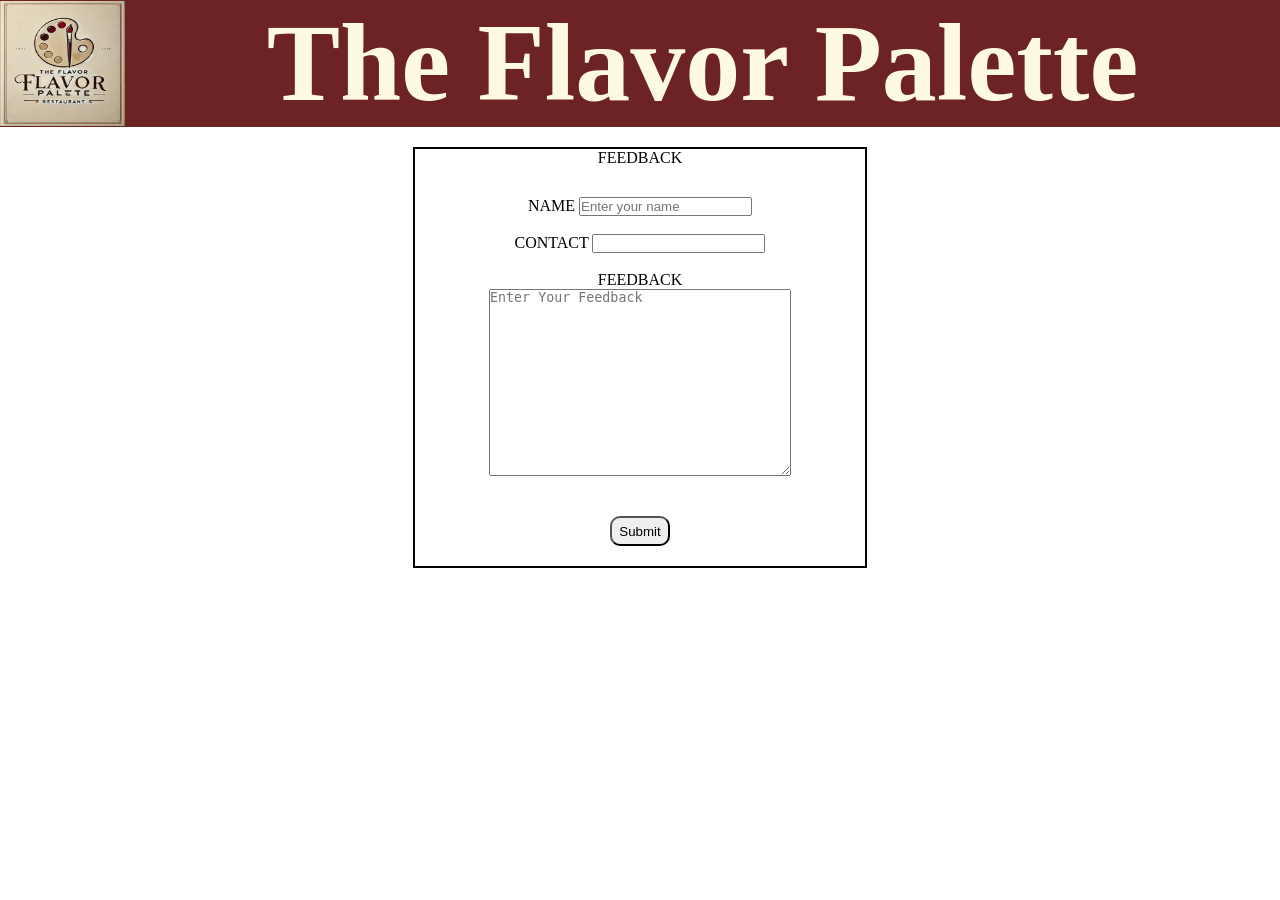
<file: FEEDBACK.html>
<!DOCTYPE html>
<html lang="en">
  <head>
    <meta charset="UTF-8" />
    <meta name="viewport" content="width=device-width, initial-scale=1.0" />
    <title>FEEDBACK</title>
    <link rel="stylesheet" href="feedback.css" />
  </head>
  <body>
    <div id="header-container">
      <img src="Restaurant.jpg" alt="image" width="125px" height="125px" />
      <header id="title">
        <b>The Flavor Palette</b>
      </header>
    </div>
    <div id="feedback">
      FEEDBACK
      <div class="feedback">
        <form>
          NAME <input type="text" placeholder="Enter your name" />
          <br />
          <br />
          CONTACT <input type="tel" />
          <br />
          <br />
          FEEDBACK
          <br />
          <textarea placeholder="Enter Your Feedback"></textarea>
          <br />
          <br />
          <br />
          <button>Submit</button>
        </form>
      </div>
    </div>
  </body>
</html>
</file>
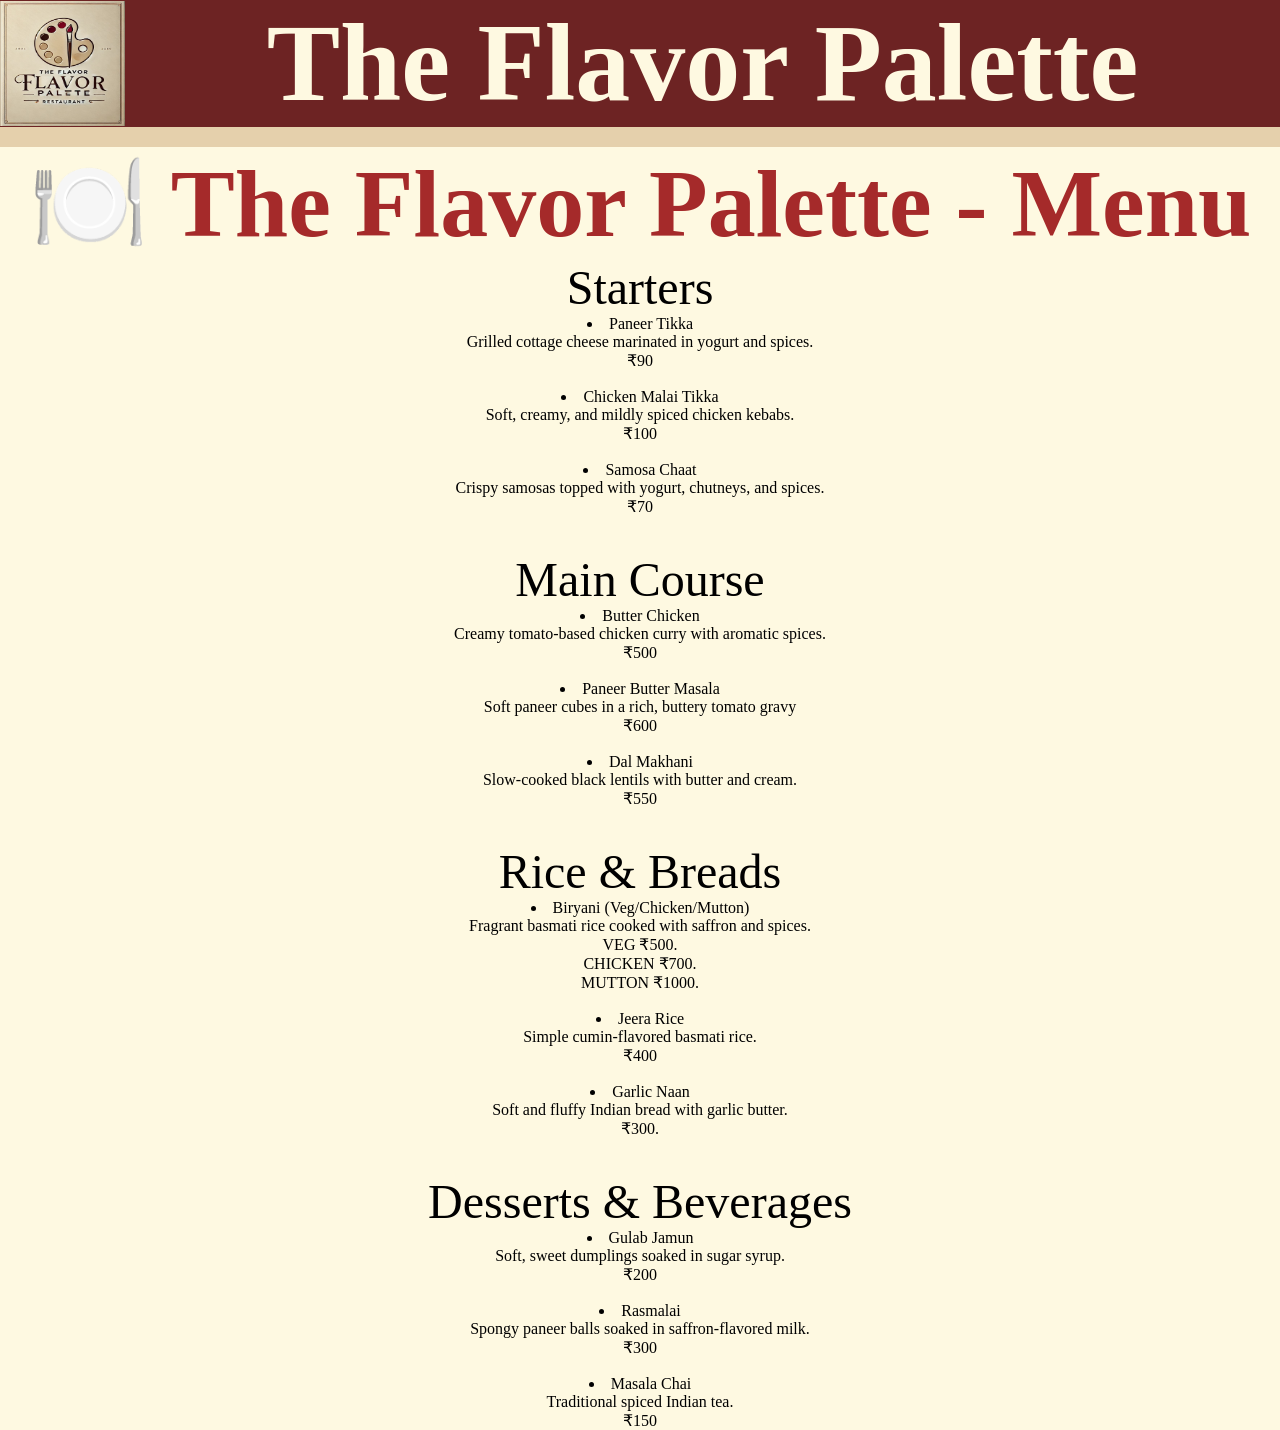
<file: menu.html>
<!DOCTYPE html>
<html lang="en">
  <head>
    <meta charset="UTF-8" />
    <meta name="viewport" content="width=device-width, initial-scale=1.0" />
    <title>The Flavor Palette - Menu</title>
    <link rel="stylesheet" href="menu.css" />
  </head>
  <body>
    <div id="header-container">
      <img src="Restaurant.jpg" alt="image" width="125px" height="125px" />
      <header id="title">
        <b>The Flavor Palette</b>
      </header>
    </div>
    <div id="menu">
      <b style="font-size: 600%; color: brown">🍽️ The Flavor Palette - Menu</b>
      <div
        class="Starters"
        style="text-align: center; border: none; font-size: 300%"
      >
        Starters
      </div>
      <div class="Starters">
        <menu>
          <li>
            Paneer Tikka<br />
            Grilled cottage cheese marinated in yogurt and spices.<br />
            ₹90
          </li>
        </menu>
      </div>
      <br />
      <div class="Starters">
        <menu>
          <li>
            Chicken Malai Tikka <br />Soft, creamy, and mildly spiced chicken
            kebabs.<br />
            ₹100
          </li>
        </menu>
      </div>
      <br />
      <div class="Starters">
        <menu>
          <li>
            Samosa Chaat<br />
            Crispy samosas topped with yogurt, chutneys, and spices.<br />
            ₹70
          </li>
        </menu>
      </div>
      <br />
      <br />
      <div
        class="MainCourse"
        style="text-align: center; border: none; font-size: 300%"
      >
        Main Course
      </div>

      <div class="MainCourse">
        <menu>
          <li>
            Butter Chicken<br />
            Creamy tomato-based chicken curry with aromatic spices.
            <br />₹500
          </li>
        </menu>
      </div>
      <br />
      <div class="MainCourse">
        <menu>
          <li>
            Paneer Butter Masala<br />
            Soft paneer cubes in a rich, buttery tomato gravy<br />
            ₹600
          </li>
        </menu>
      </div>
      <br />
      <div class="MainCourse">
        <menu>
          <li>
            Dal Makhani<br />
            Slow-cooked black lentils with butter and cream.
            <br />₹550
          </li>
        </menu>
      </div>
      <br />
      <br />
      <div
        class="RiceBreads"
        style="text-align: center; border: none; font-size: 300%"
      >
        Rice & Breads
      </div>
      <div class="RiceBreads">
        <menu>
          <li>
            Biryani (Veg/Chicken/Mutton)<br />
            Fragrant basmati rice cooked with saffron and spices.
            <br />VEG ₹500. <br />CHICKEN ₹700. <br />MUTTON ₹1000.
          </li>
        </menu>
      </div>
      <br />
      <div class="RiceBreads">
        <menu>
          <li>
            Jeera Rice
            <br />Simple cumin-flavored basmati rice. <br />₹400
          </li>
        </menu>
      </div>
      <br />
      <div class="RiceBreads">
        <menu>
          <li>
            Garlic Naan<br />
            Soft and fluffy Indian bread with garlic butter.<br />
            ₹300.
          </li>
        </menu>
      </div>
      <br />
      <br />
      <div
        class="DessertsBeverages"
        style="text-align: center; border: none; font-size: 300%"
      >
        Desserts & Beverages
      </div>
      <div class="DessertsBeverages">
        <menu>
          <li>
            Gulab Jamun<br />
            Soft, sweet dumplings soaked in sugar syrup.<br />
            ₹200
          </li>
        </menu>
      </div>
      <br />
      <div class="DessertsBeverages">
        <menu>
          <li>
            Rasmalai<br />
            Spongy paneer balls soaked in saffron-flavored milk.<br />
            ₹300
          </li>
        </menu>
      </div>
      <br />
      <div class="DessertsBeverages">
        <menu>
          <li>
            Masala Chai<br />
            Traditional spiced Indian tea.<br />
            ₹150
          </li>
        </menu>
      </div>
    </div>
  </body>
</html>
</file>
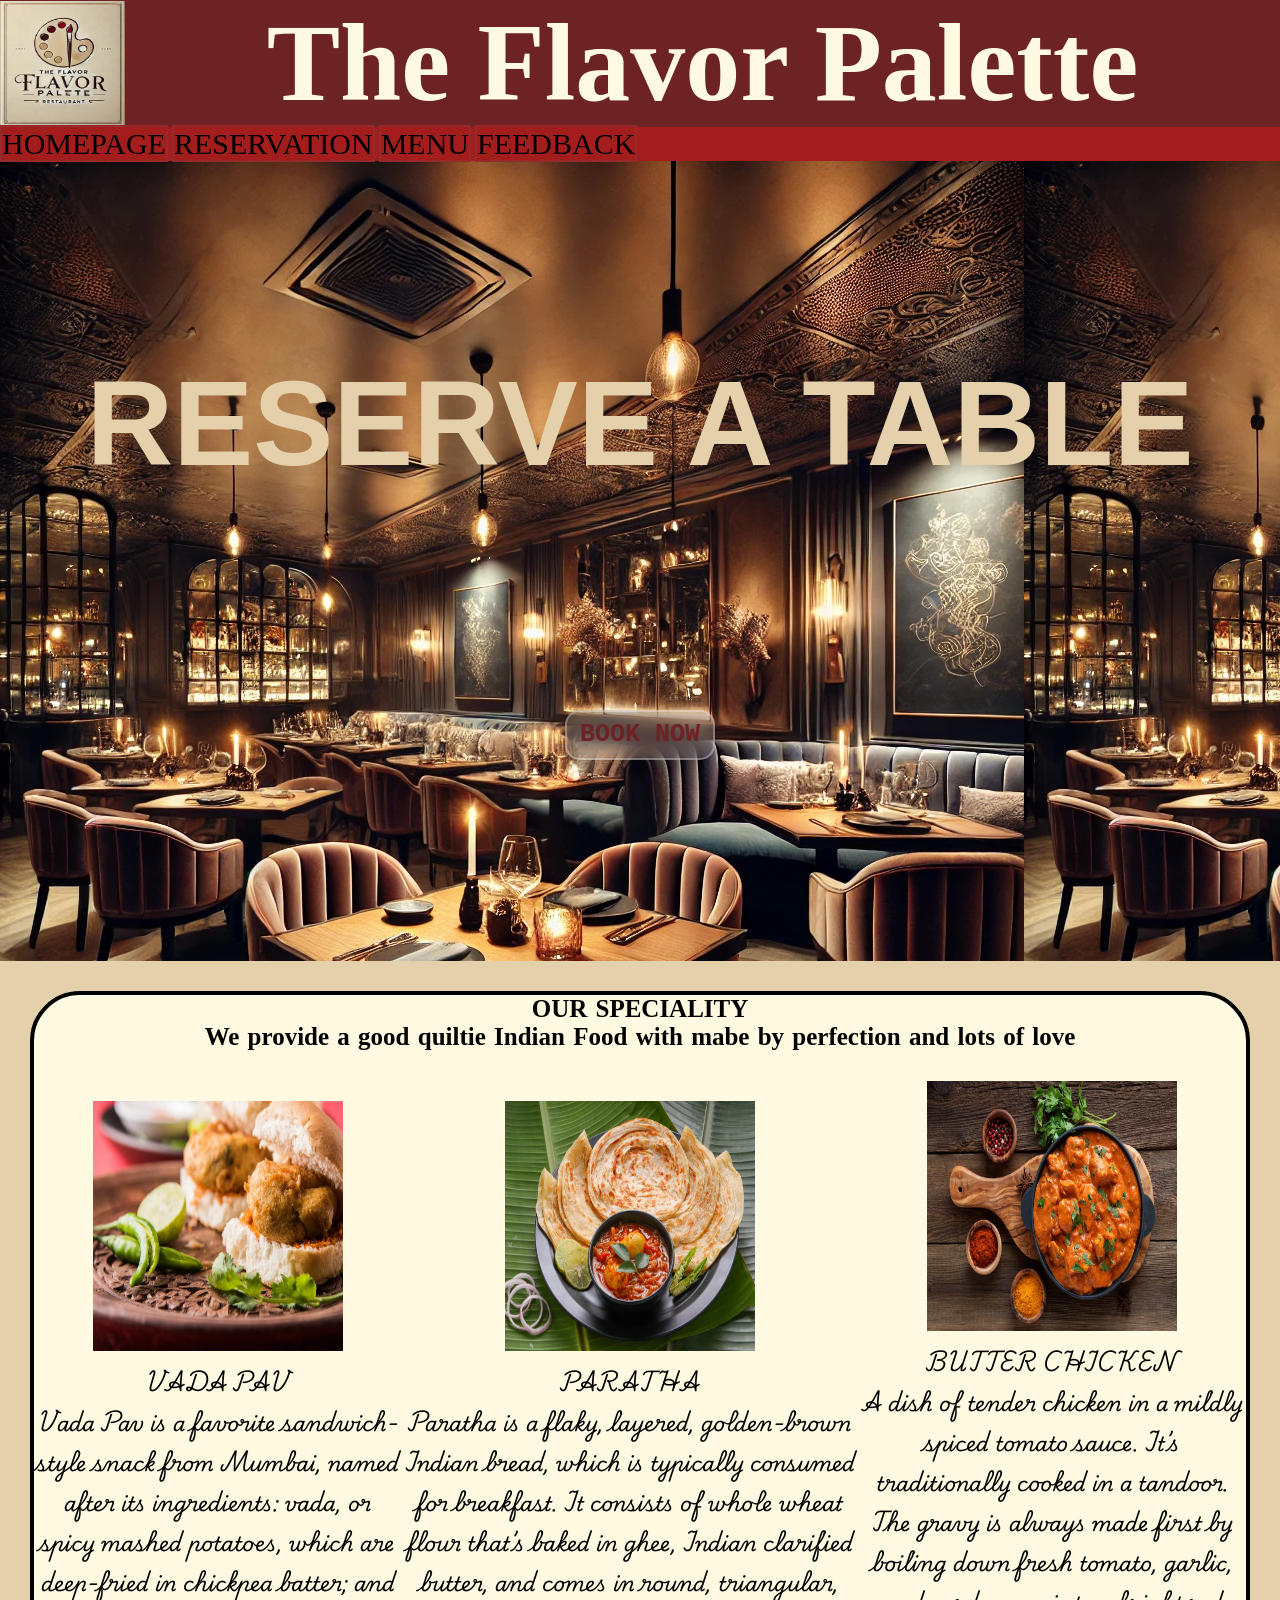
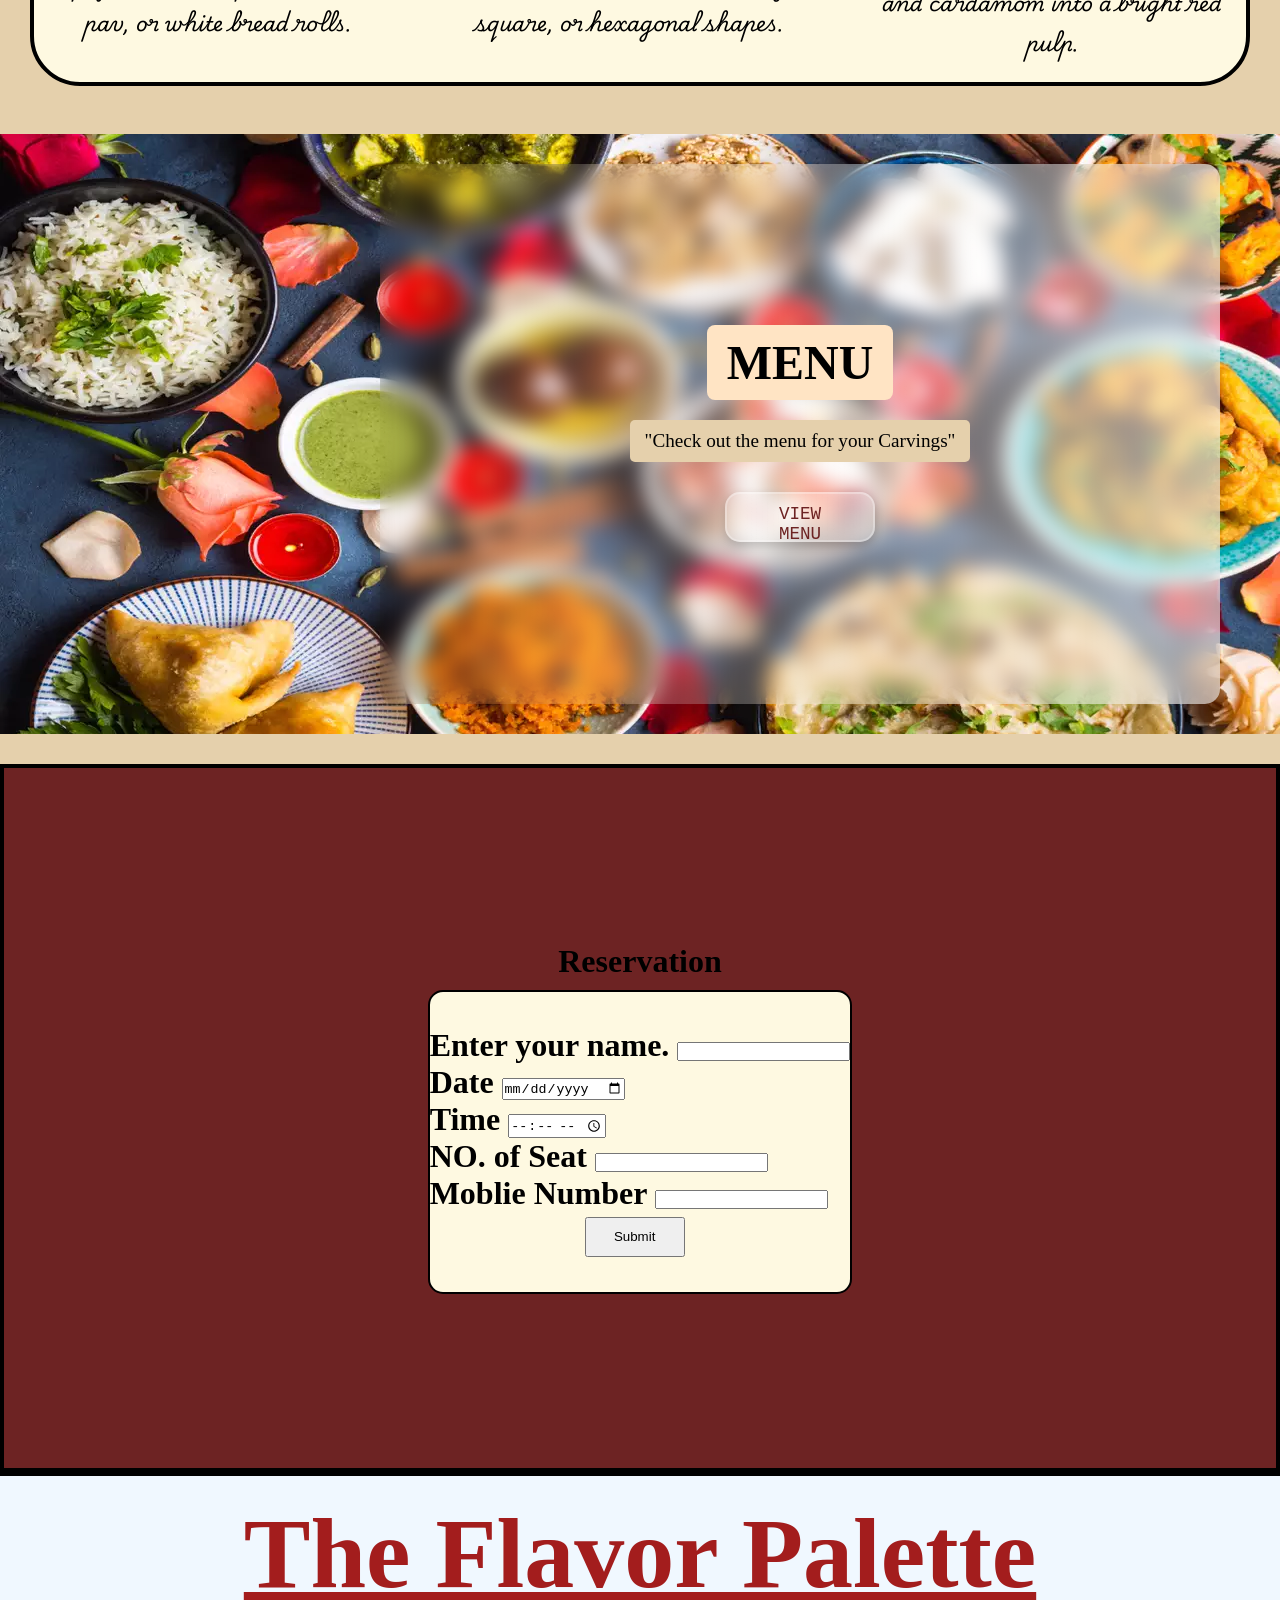
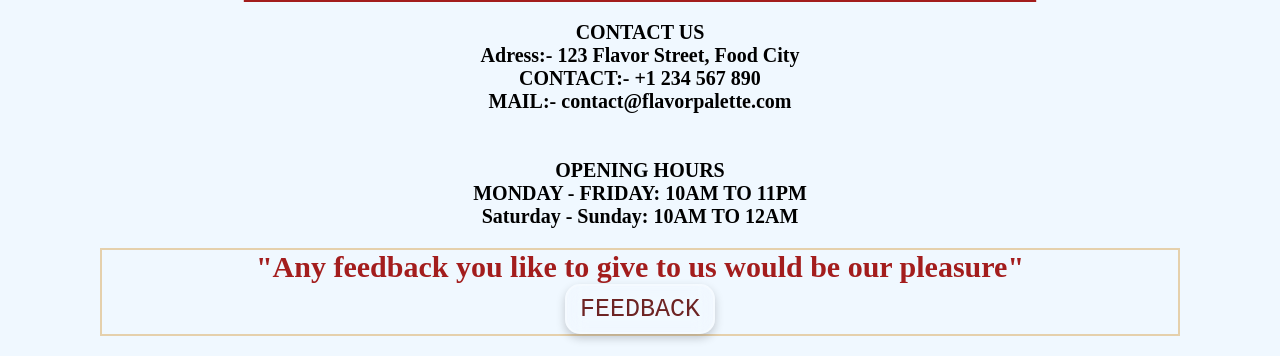
<file: Restaurant.html>
<!DOCTYPE html>
<html lang="en">
  <head>
    <meta charset="UTF-8" />
    <meta name="viewport" content="width=device-width, initial-scale=1.0" />
    <title>The Flavor Palette</title>
    <link rel="stylesheet" href="Restaurant.css" />
    <link rel="preconnect" href="https://fonts.googleapis.com" />
    <link rel="preconnect" href="https://fonts.googleapis.com" />
    <link
      href="https://fonts.googleapis.com/css2?family=Playwrite+IN&display=swap"
      rel="stylesheet"
    />
  </head>
  <body>
    <div id="header-container">
      <img src="Restaurant.jpg" alt="image" width="125px" height="125px" />
      <header id="title">
        <b>The Flavor Palette</b>
      </header>
    </div>
    <nav>
      <a class="nav" href="#homepage">HOMEPAGE</a>
      <a class="nav" href="#Reservation">RESERVATION</a>
      <a class="nav" href="menu.html">MENU</a>
      <a class="nav" href="feedback.html">FEEDBACK</a>
    </nav>
    <div id="homepage">
      <div class="homepage">
        <b style="color: #e5d0ac">RESERVE A TABLE</b>
      </div>
      <br />
      <div class="homepage">
        <a href="#Reservation"
          ><button><b>BOOK NOW</b></button></a
        >
      </div>
    </div>
    <div id="main-container">
      <div id="Special">
        OUR SPECIALITY
        <br />
        We provide a good quiltie Indian Food with mabe by perfection and lots
        of love
        <br />
      </div>
      <div class="Special1">
        <div class="special2">
          <img src="vadapav.jpg" alt="vadapav" width="250px" height="250px" />
          <br />
          VADA PAV
          <br />
          <p>
            Vada Pav is a favorite sandwich-style snack from Mumbai, named after
            its ingredients: vada, or spicy mashed potatoes, which are
            deep-fried in chickpea batter; and pav, or white bread rolls.
          </p>
        </div>
        <div class="special2">
          <img src="paratha.jpg" alt="vadapav" width="250px" height="250px" />
          <br />
          PARATHA<br />
          <p>
            Paratha is a flaky, layered, golden-brown Indian bread, which is
            typically consumed for breakfast. It consists of whole wheat flour
            that’s baked in ghee, Indian clarified butter, and comes in round,
            triangular, square, or hexagonal shapes.
          </p>
        </div>
        <div class="special2">
          <img
            src="butter-chicken.jpg"
            alt="vadapav"
            width="250px"
            height="250px"
          />
          <br />
          BUTTER CHICKEN<br />
          <p>
            A dish of tender chicken in a mildly spiced tomato sauce. It’s
            traditionally cooked in a tandoor. The gravy is always made first by
            boiling down fresh tomato, garlic, and cardamom into a bright red
            pulp.
          </p>
        </div>
      </div>
    </div>
    <br />
    <section id="menu-container">
  <div class="menu-content">
    <h2 class="menu-title">MENU</h2>
    <p class="menu-tagline">"Check out the menu for your Carvings"</p>
    <a href="menu.html" class="menu-link">
      <button class="menu-btn">VIEW MENU</button>
    </a>
  </div>
</section>
    <div id="Reservation">
      <b>Reservation</b>
      <div class="Reservation">
        <form>
          Enter your name. <input type="text" />
          <br />
          Date <input type="date" />
          <br />
          Time <input type="time" />
          <br />
          NO. of Seat <input type="text" />
          <br />
          Moblie Number <input type="tel" />
          <br />
          <input type="submit" id="submit" />
        </form>
      </div>
    </div>
    <footer>
      <div id="footer">
        <b><u>The Flavor Palette</u></b>
        <div class="footer">
          <b>CONTACT US</b>
          <p>Adress:- 123 Flavor Street, Food City</p>
          <p>CONTACT:- +1 234 567 890</p>
          <p>MAIL:- contact@flavorpalette.com</p>
          <br />
          <br />
          <b>OPENING HOURS</b>
          <p>MONDAY - FRIDAY: 10AM TO 11PM</p>
          <p>Saturday - Sunday: 10AM TO 12AM</p>
        </div>
        <div class="footerone">
          <p>"Any feedback you like to give to us would be our pleasure"</p>
          <a id=" feedbackbutton" href="FEEDBACK.html"
            ><button>FEEDBACK</button></a
          >
        </div>
      </div>
    </footer>
  </body>
</html>
</file>
<file: feedback.css>
* {
  margin: 0;
  padding: 0;
}
#title {
  flex-grow: 1; /* Allows the text to take up available space */
  text-align: center; /* Centers the text */
  font-size: 110px; /* Adjust the text size */
  color: #fef9e1; /* Matches your color theme */
}
#header-container {
  display: flex;
  align-items: center; /* Center items vertically */
  justify-content: space-between; /* Space between the image and text */
  background-color: #6d2323;
}
#feedback {
  border: 2px solid black;
  text-align: center;
  font-size: 100%;
  margin-top: 20px;
  height: auto;
  width: 450px;
  margin: 20px auto;
  align-items: center;
  display: flex;
  flex-direction: column;
  align-items: center;
}
.feedback {
  margin-top: 30px;
}
textarea {
  height: 185px;
  width: 300px;
}
button {
  height: 30px;
  width: 60px;
  border-radius: 10px;
  margin-bottom: 20px;
}
</file>
<file: menu.css>
* {
  margin: 0;
  padding: 0;
}
body {
  background-color: #e5d0ac;
}
#title {
  flex-grow: 1; /* Allows the text to take up available space */
  text-align: center; /* Centers the text */
  font-size: 110px; /* Adjust the text size */
  color: #fef9e1; /* Matches your color theme */
}
#header-container {
  display: flex;
  align-items: center; /* Center items vertically */
  justify-content: space-between; /* Space between the image and text */
  background-color: #6d2323;
}
#menu {
  margin-top: 20px;
  text-align: center;
  background-color: #fef9e1;
}
</file>
<file: Restaurant.css>
* {
  margin: 0;
  padding: 0;
}
body {
  background-color: #e5d0ac;
}
#title {
  flex-grow: 1; /* Allows the text to take up available space */
  text-align: center; /* Centers the text */
  font-size: 110px; /* Adjust the text size */
  color: #fef9e1; /* Matches your color theme */
}
#header-container {
  display: flex;
  align-items: center; /* Center items vertically */
  justify-content: space-between; /* Space between the image and text */
  background-color: #6d2323;
}
nav {
  background-color: #a31d1d;
}
.nav {
  text-decoration: none;
  font-size: 30px;
  color: black;
  border: 2px solid #962a2a;
  background-color: #a31d1d;
  cursor: pointer;
  transition: all 0.3s ease-out;
}
.nav:hover {
  background-color: #6d2323;
  color: whitesmoke;
}
#homepage {
  display: flex;
  justify-content: center;
  align-items: center;
  flex-direction: column;
  background-image: url(hotel\ photo\ .png);
  min-height: 800px;
  font-size: 120px;
  font-family: Verdana, Geneva, Tahoma, sans-serif;
  margin-bottom: 30px;
}
button {
  height: 50px;
  width: 150px;
  background: rgba(255, 255, 255, 0.1);
  backdrop-filter: blur(10px);
  border: 2px solid rgba(255, 255, 255, 0.3);
  border-radius: 15px;
  box-shadow: 0 4px 10px rgba(0, 0, 0, 0.2);
  font-size: 25px;
  font-family: monospace;
  color: #6d2323;
  cursor: pointer;
  transition: all;
}
button:hover {
  backdrop-filter: blur(100px);
  color: black;
}
#main-container {
  min-height: 600px;
  border: 4px solid black;
  border-radius: 50px;
  margin-left: 30px;
  margin-right: 30px;
  margin-bottom: 30px;
  text-align: center;
  font-family: "Playwrite IN", serif;
  background-color: #fef9e1;
}
#Special {
  font-style: initial;
  font-family: "Times New Roman", Times, serif;
  font-weight: bolder;
  word-spacing: 2px;
  font-size: 25px;
}
.Special1 {
  display: flex;
  flex-direction: row;
  align-items: center;
  justify-content: space-evenly;
  font-size: 20px;
  margin-top: 30px;
  margin-bottom: 20px;
}
.Special2 {
  display: flex;
  justify-content: space-between;
  border: 2px solid black;
  font-family: "Playwrite IN", serif;
  font-optical-sizing: auto;
  font-weight: 400;
  font-style: normal;
}
#MENU {
  background-image: linear-gradient(135deg, rgba(109, 35, 35, 0.85) 0%, rgba(163, 29, 29, 0.85) 100%), url(MEnu.webp);
  background-size: cover;
  background-position: center;
  background-attachment: fixed;
  min-height: 700px;
  margin-bottom: 30px;
  display: flex;
  align-items: center;
  justify-content: flex-end;
  padding-right: 60px;
  position: relative;
  overflow: hidden;
}

#MENU::before {
  content: '';
  position: absolute;
  top: 0;
  left: 0;
  right: 0;
  bottom: 0;
  background: radial-gradient(circle at bottom right, rgba(254, 249, 225, 0.1) 0%, transparent 70%);
  pointer-events: none;
}

#menul {
  display: flex;
  justify-content: center;
  align-items: center;
  flex-direction: column;
  width: 750px;
  height: 600px;
  background: rgba(254, 249, 225, 0.95);
  backdrop-filter: blur(20px);
  border-radius: 25px;
  box-shadow: 0 20px 60px rgba(0, 0, 0, 0.4), 
              0 0 40px rgba(163, 29, 29, 0.3),
              inset 0 1px 0 rgba(255, 255, 255, 0.5);
  border: 2px solid rgba(255, 255, 255, 0.3);
  padding: 40px;
  position: relative;
  z-index: 2;
  transition: all 0.4s ease;
  margin-right: 40px;
}

#menul:hover {
  transform: translateY(-10px);
  box-shadow: 0 30px 80px rgba(0, 0, 0, 0.5), 
              0 0 50px rgba(163, 29, 29, 0.4),
              inset 0 1px 0 rgba(255, 255, 255, 0.6);
}

#menul b {
  font-size: 60px;
  color: #6d2323;
  font-family: 'Times New Roman', serif;
  letter-spacing: 2px;
  text-shadow: 2px 2px 4px rgba(0, 0, 0, 0.1);
  margin-bottom: 15px;
  animation: slideDown 0.6s ease;
}

#menul p {
  font-size: 22px;
  color: #a31d1d;
  font-style: italic;
  background: linear-gradient(135deg, #e5d0ac 0%, #f5e6d3 100%);
  padding: 15px 25px;
  border-radius: 15px;
  margin-bottom: 35px;
  box-shadow: 0 5px 15px rgba(0, 0, 0, 0.1);
  animation: slideDown 0.8s ease 0.1s backwards;
}

#menul button {
  font-size: 28px;
  padding: 18px 50px;
  background: linear-gradient(135deg, #a31d1d 0%, #6d2323 100%);
  color: #fef9e1;
  border: none;
  border-radius: 50px;
  font-weight: bold;
  cursor: pointer;
  transition: all 0.3s ease;
  box-shadow: 0 8px 20px rgba(163, 29, 29, 0.3);
  animation: slideDown 0.8s ease 0.2s backwards;
}

#menul button:hover {
  transform: scale(1.08) translateY(-2px);
  box-shadow: 0 12px 35px rgba(163, 29, 29, 0.5);
  background: linear-gradient(135deg, #8a1a1a 0%, #5a1f1f 100%);
}

#menul button:active {
  transform: scale(0.98);
  box-shadow: 0 4px 12px rgba(163, 29, 29, 0.3);
}

@keyframes slideDown {
  from {
    opacity: 0;
    transform: translateY(-30px);
  }
  to {
    opacity: 1;
    transform: translateY(0);
  }
}
#Reservation {
  display: flex;
  justify-content: center;
  align-items: center;
  flex-direction: column;
  border: 4px solid black;
  min-height: 700px;
  font-size: xx-large;
  font-weight: bolder;
  background-color: #6d2323;
}
.Reservation {
  display: flex;
  min-height: 300px;
  justify-content: center;
  align-items: center;
  border: 2px solid black;
  margin-top: 10px;
  background: #fef9e1;
  border-radius: 15px;
}
#submit {
  justify-items: center;
  align-items: center;
  width: 100px;
  height: 40px;
  margin-left: 155px;
}
#footer {
  min-height: 400px;
  border-top: 4px solid black;
  background-color: aliceblue;
  padding: 20px 0;
  text-align: center;
  align-items: first baseline;
  font-size: 100px;
  font-weight: bolder;
  color: #a31d1d;
}
.footer {
  margin-top: 10px;
  display: flex;
  font-size: 20px;
  flex-direction: column;
  flex-wrap: wrap;
  color: #000000;
}
.footerone {
  display: flex;
  flex-direction: column;
  margin-top: 20px;
  font-size: 30%;
  border: 2px solid #e5d0ac;
  margin-right: 100px;
  margin-left: 100px;
}
#menu-container {
  background-image: url(MEnu.webp);
  background-size: cover;
  background-position: center;
  min-height: 600px;
  margin-bottom: 30px;
  display: flex;
  align-items: center;
  justify-content: flex-end;
  padding-right: 60px;
}

.menu-content {
  display: flex;
  flex-direction: column;
  align-items: center;
  justify-content: center;
  width: 800px;
  height: 500px;
  background: linear-gradient(to left, rgba(255, 255, 255, 0.6), transparent);
  backdrop-filter: blur(10px);
  border-radius: 15px;
  padding: 20px;
}

.menu-title {
  font-size: 3rem;
  background-color: bisque;
  padding: 10px 20px;
  border-radius: 8px;
  margin-bottom: 20px;
}

.menu-tagline {
  font-size: 1.2rem;
  background-color: #e5d0ac;
  padding: 10px 15px;
  margin-bottom: 30px;
  border-radius: 5px;
}

.menu-btn {
  padding: 10px 30px;
  font-size: 1.1rem;
}
</file>
